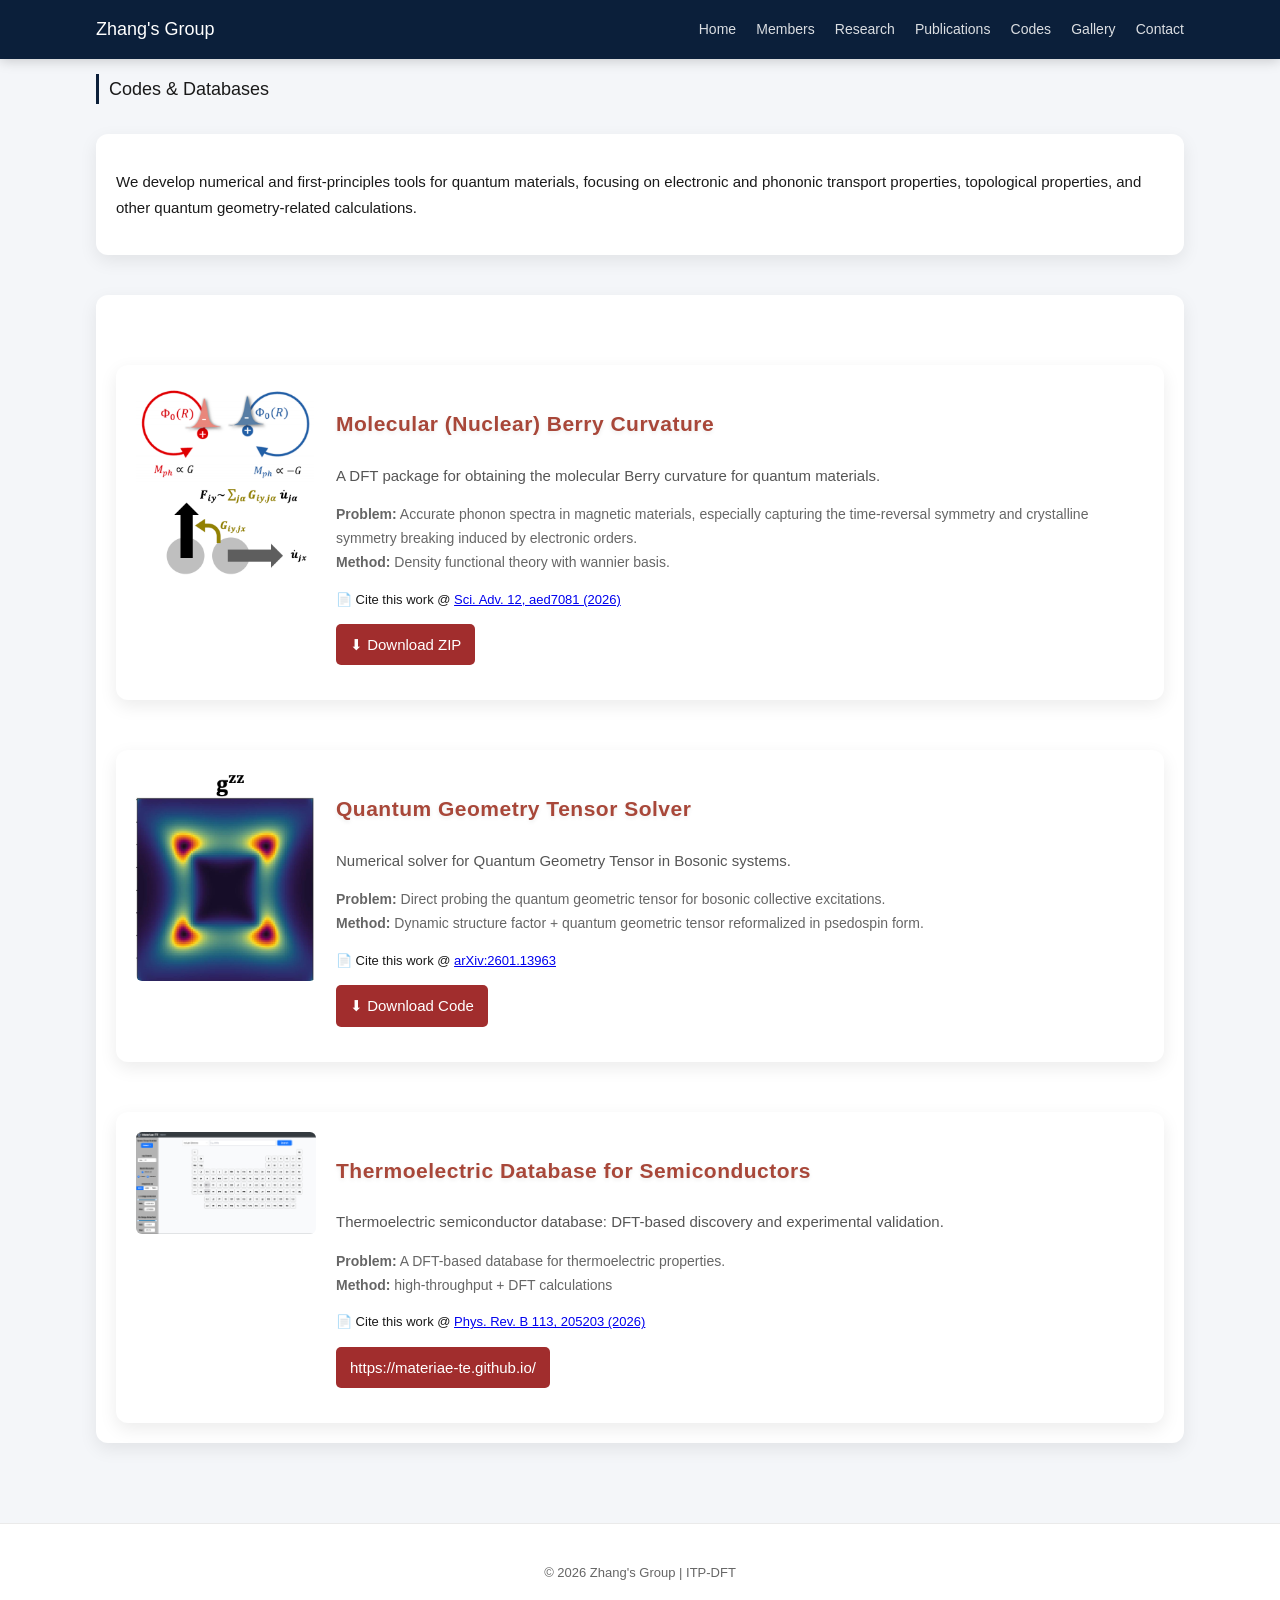
<file: codes.html>
<!DOCTYPE html>
<html lang="en">

<head>
<meta charset="UTF-8">
<meta name="viewport" content="width=device-width, initial-scale=1.0">
<title>Codes | Zhang's Group</title>
<link rel="stylesheet" href="css/style.css">
</head>

<body>

<!-- ================= NAVBAR ================= -->
<header class="navbar">
    <div class="container">

        <div class="logo-area">
            <h1>Zhang's Group</h1>
        </div>

        <nav>
            <a href="index.html">Home</a>
            <a href="members.html">Members</a>
            <a href="research.html">Research</a>
            <a href="publications.html">Publications</a>
            <a href="codes.html">Codes</a>
            <a href="gallery.html">Gallery</a>
            <a href="contact.html">Contact</a>
        </nav>

    </div>
</header>

<!-- ================= MAIN ================= -->
<div class="container">

<h2>Codes & Databases </h2>

<!-- ================= INTRO ================= -->
<section class="card">

    <p>
        We develop numerical and first-principles tools for quantum materials,
        focusing on electronic and phononic transport properties, topological properties, and other quantum geometry-related calculations.
    </p>

</section>

<!-- ================= CODE CARDS ================= -->
<section class="card">

<div style="display:flex; flex-direction:column; gap:20px; margin-top:20px;">

    <!-- ================= CODE 1 ================= -->
    <div class="card" style="display:flex; gap:20px; align-items:flex-start;">

        <img src="./images/MBC.png"
             style="width:180px; border-radius:6px;">

        <div>

            <h3>Molecular (Nuclear) Berry Curvature</h3>

            <p style="color:#555;">
                A DFT package for obtaining the molecular Berry curvature for quantum materials.
            </p>

            <p style="font-size:14px; color:#666;">
                <b>Problem:</b> Accurate phonon spectra in magnetic materials, especially capturing the time-reversal symmetry and crystalline symmetry breaking induced by electronic orders.<br>
                <b>Method:</b> Density functional theory with wannier basis.
            </p>

            <p style="font-size:13px;">
                📄 Cite this work @ 
                <a href="https://www.science.org/doi/10.1126/sciadv.aed7081" target="_blank">
                    	Sci. Adv. 12, aed7081 (2026)
                </a>
            </p>
    
            <p style="margin-top:10px;">
           <a href="Codes&Database/MBC.zip" download
          style="display:inline-block; padding:8px 14px; background:#a12d2d; color:white; border-radius:5px; text-decoration:none;">
          ⬇ Download ZIP
           </a>
            </p>

        </div>

    </div>

    <!-- ================= CODE 2 ================= -->
    <div class="card" style="display:flex; gap:20px; align-items:flex-start;">

        <img src="./images/gzz.png"
             style="width:180px; border-radius:6px;">

        <div>

            <h3>Quantum Geometry Tensor Solver</h3>

            <p style="color:#555;">
                Numerical solver for Quantum Geometry Tensor in Bosonic systems.
            </p>

            <p style="font-size:14px; color:#666;">
                <b>Problem:</b> Direct probing the quantum geometric tensor for bosonic collective excitations. <br>
                <b>Method:</b> Dynamic structure factor + quantum geometric tensor reformalized in psedospin form.
            </p>

            <p style="font-size:13px;">
                📄 Cite this work @ 
                <a href="https://arxiv.org/abs/2601.13963"> 	arXiv:2601.13963  </a>
            </p>
            <p style="margin-top:10px;">
           <a href="https://github.com/phywuchi/Project_1_QGT_pseudospin" download
          style="display:inline-block; padding:8px 14px; background:#a12d2d; color:white; border-radius:5px; text-decoration:none;">
            ⬇ Download Code 
           </a>
            </p>

        </div>

    </div>

    <!-- ================= CODE 3 ================= -->
    <div class="card" style="display:flex; gap:20px; align-items:flex-start;">

        <img src="./images/Database-ZT.png"
             style="width:180px; border-radius:6px;">

        <div>

            <h3>Thermoelectric Database for Semiconductors</h3>

            <p style="color:#555;">
                Thermoelectric semiconductor database: DFT-based discovery and experimental validation.
            </p>

            <p style="font-size:14px; color:#666;">
                <b>Problem:</b> A DFT-based database for thermoelectric properties. <br>
                <b>Method:</b> high-throughput + DFT calculations
            </p>

            <p style="font-size:13px;">
                📄 Cite this work @ 
                <a href="https://doi.org/10.1103/rvcd-66cb"> Phys. Rev. B 113, 205203 (2026)</a>
            </p>

             <p style="margin-top:10px;">
           <a href="https://materiae-te.github.io/" download
          style="display:inline-block; padding:8px 14px; background:#a12d2d; color:white; border-radius:5px; text-decoration:none;">
          https://materiae-te.github.io/
           </a>
            </p>

        </div>

    </div>

</div>

</section>

</div>

<!-- ================= FOOTER ================= -->
<footer>
    <p>© 2026 Zhang's Group | ITP-DFT</p>
</footer>

</body>
</html>
</file>
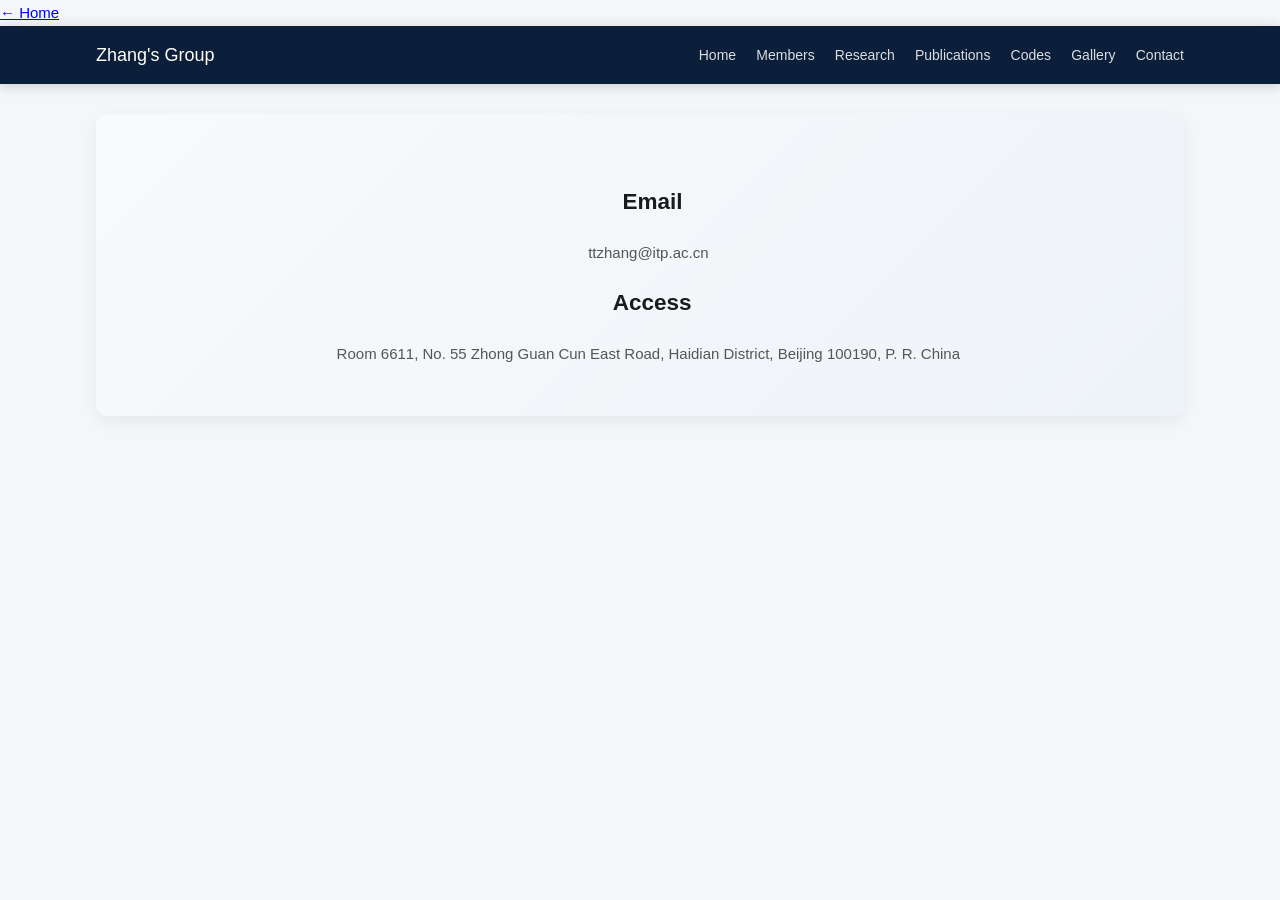
<file: contact.html>
<a class="back-home" href="index.html">← Home</a>
<!DOCTYPE html>
<html lang="en">
<head>
<meta charset="UTF-8">
<title>Research | Zhang's Group</title>
<link rel="stylesheet" href="css/style.css">
</head>

<body>

<header class="navbar">
    <div class="container">
        <h1>Zhang's Group</h1>
        <nav>
            <a href="index.html">Home</a>
            <a href="members.html">Members</a>
            <a href="research.html" class="active">Research</a>
            <a href="publications.html">Publications</a>
            <a href="codes.html">Codes</a>
            <a href="gallery.html">Gallery</a>
            <a href="contact.html">Contact</a>
        </nav>
    </div>
</header>

<div class="container">
<section class="hero">
    <div class="hero-text">
        <h1 class="title">&nbsp;&nbsp;&nbsp;&nbsp;Email</h1>
        <p class="subtitle">&nbsp;&nbsp;&nbsp;&nbsp;ttzhang@itp.ac.cn</p>

      <h1 class="title">&nbsp;&nbsp;&nbsp;&nbsp;Access</h1>
        <p class="subtitle">&nbsp;&nbsp;&nbsp;&nbsp;Room 6611, No. 55 Zhong Guan Cun East Road, Haidian District, Beijing 100190, P. R. China</p>
      
    </div>
</section>
</file>
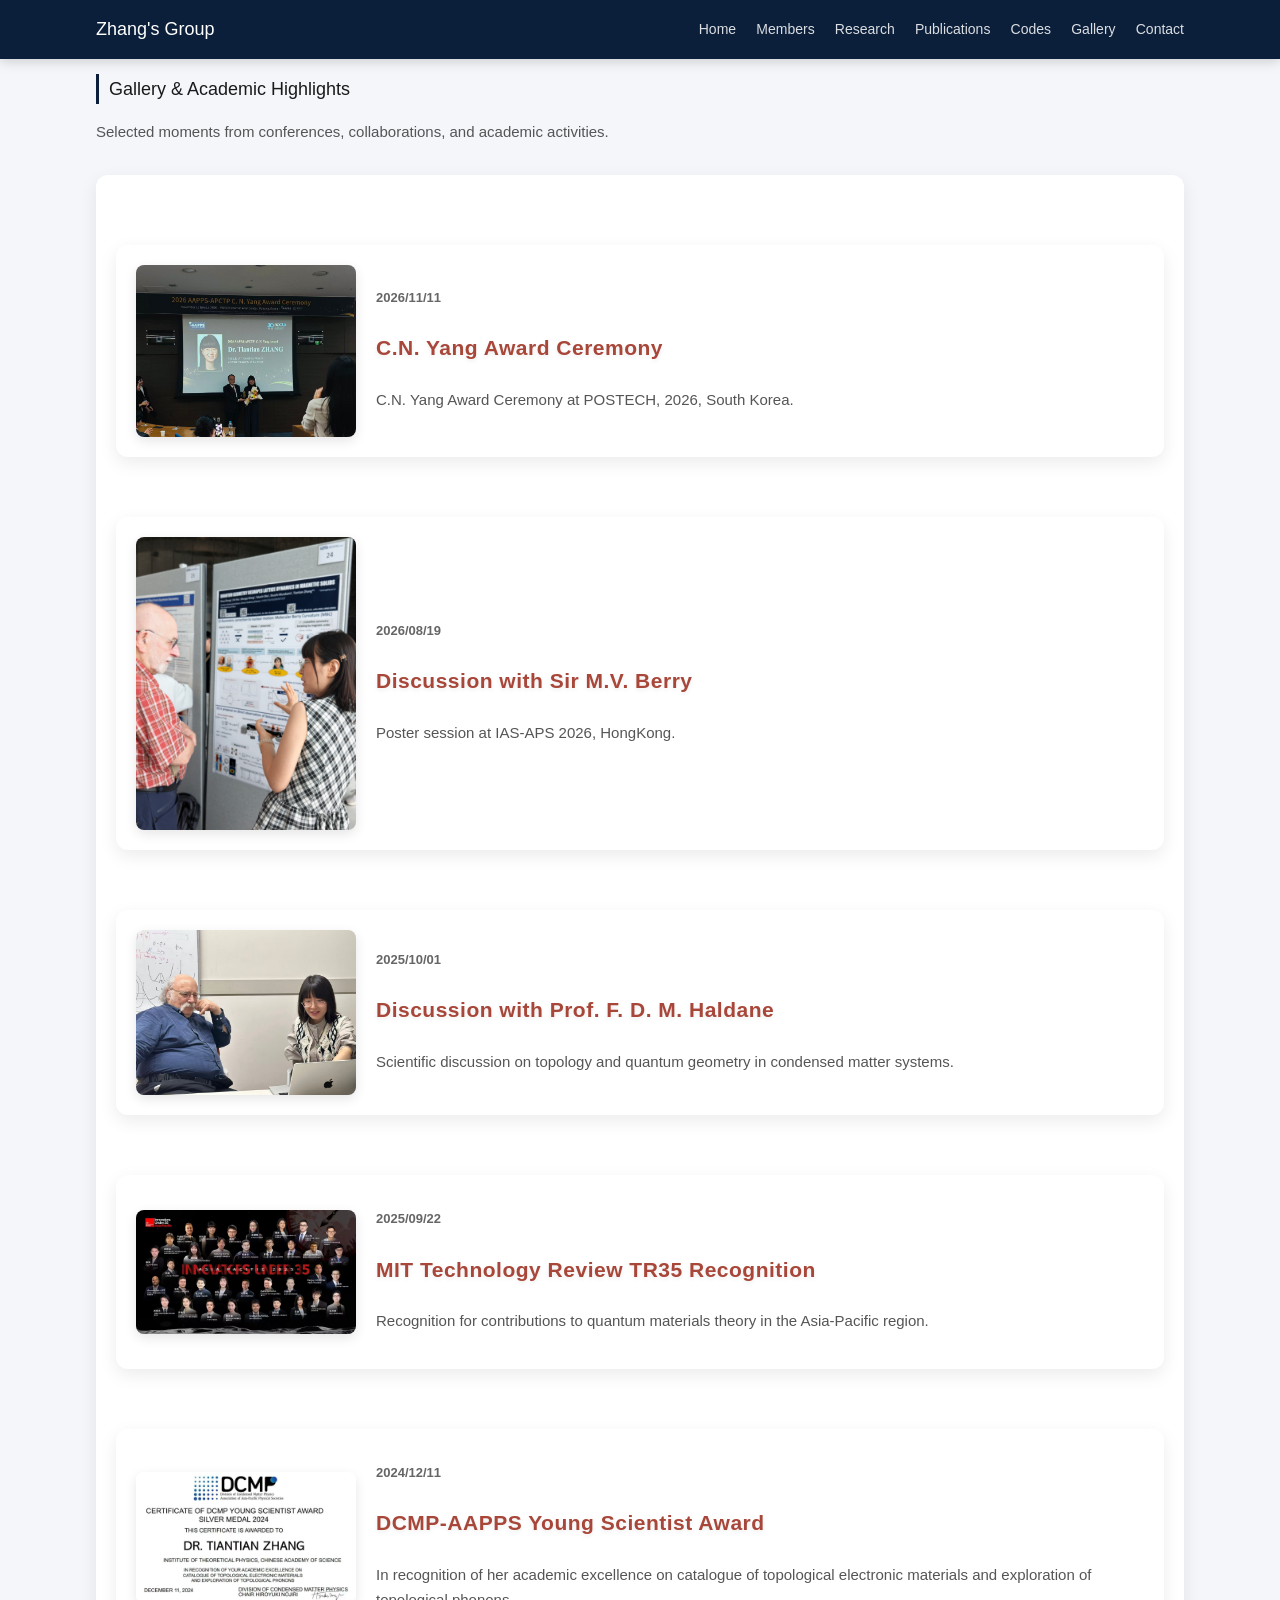
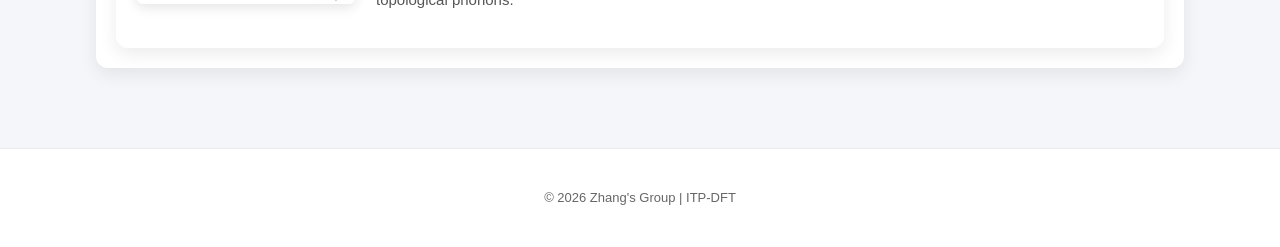
<file: gallery.html>
<!DOCTYPE html>
<html lang="en">

<head>
<meta charset="UTF-8">
<meta name="viewport" content="width=device-width, initial-scale=1.0">
<title>Gallery | Zhang's Group</title>
<link rel="stylesheet" href="css/style.css">
</head>

<body>

<!-- ================= NAVBAR ================= -->
<header class="navbar">
    <div class="container">

        <div class="logo-area">
            <h1>Zhang's Group</h1>
        </div>

        <nav>
            <a href="index.html">Home</a>
            <a href="members.html">Members</a>
            <a href="research.html">Research</a>
            <a href="publications.html">Publications</a>
            <a href="codes.html">Codes</a>
            <a href="gallery.html">Gallery</a>
            <a href="contact.html">Contact</a>
        </nav>

    </div>
</header>

<!-- ================= MAIN ================= -->
<div class="container">

<h2>Gallery & Academic Highlights</h2>

<p style="color:#555; max-width:800px;">
    Selected moments from conferences, collaborations, and academic activities.
</p>

<!-- ================= TIMELINE CONTAINER ================= -->
<section class="card">

<div style="display:flex; flex-direction:column; gap:30px; margin-top:20px;">

         <!-- ================= ITEM 0 ================= -->
    <div class="card" style="display:flex; gap:20px; align-items:center;">

        <img src="./images/cnyang.jpg"
             style="width:220px; border-radius:8px; box-shadow:0 4px 12px rgba(0,0,0,0.1);">

        <div>

            <p style="font-size:13px; color:#666;">
                <b>2026/11/11</b>
            </p>

            <h3>C.N. Yang Award Ceremony</h3>

            <p style="color:#555;">
                C.N. Yang Award Ceremony at POSTECH, 2026, South Korea.
            </p>

        </div>

    </div>

        <!-- ================= ITEM 0 ================= -->
    <div class="card" style="display:flex; gap:20px; align-items:center;">

        <img src="./images/berry.jpg"
             style="width:220px; border-radius:8px; box-shadow:0 4px 12px rgba(0,0,0,0.1);">

        <div>

            <p style="font-size:13px; color:#666;">
                <b>2026/08/19</b>
            </p>

            <h3>Discussion with Sir M.V. Berry</h3>

            <p style="color:#555;">
                Poster session at IAS-APS 2026, HongKong.
            </p>

        </div>

    </div>

    <!-- ================= ITEM 1 ================= -->
    <div class="card" style="display:flex; gap:20px; align-items:center;">

        <img src="./images/Haldane.jpg"
             style="width:220px; border-radius:8px; box-shadow:0 4px 12px rgba(0,0,0,0.1);">

        <div>

            <p style="font-size:13px; color:#666;">
                <b>2025/10/01</b>
            </p>

            <h3>Discussion with Prof. F. D. M. Haldane</h3>

            <p style="color:#555;">
                Scientific discussion on topology and quantum geometry in condensed matter systems.
            </p>

        </div>

    </div>

    <!-- ================= ITEM 2 ================= -->
    <div class="card" style="display:flex; gap:20px; align-items:center;">

        <img src="./images/2025-TR35.jpg"
             style="width:220px; border-radius:8px; box-shadow:0 4px 12px rgba(0,0,0,0.1);">

        <div>

            <p style="font-size:13px; color:#666;">
                <b>2025/09/22</b>
            </p>

            <h3>MIT Technology Review TR35 Recognition</h3>

            <p style="color:#555;">
                Recognition for contributions to quantum materials theory in the Asia-Pacific region.
            </p>

        </div>

    </div>

    <!-- ================= ITEM 3 ================= -->
    <div class="card" style="display:flex; gap:20px; align-items:center;">

        <img src="./images/2024-AAPPS.jpg"
             style="width:220px; border-radius:8px; box-shadow:0 4px 12px rgba(0,0,0,0.1);">

        <div>

            <p style="font-size:13px; color:#666;">
                <b>2024/12/11</b>
            </p>

            <h3>DCMP-AAPPS Young Scientist Award</h3>

            <p style="color:#555;">
                In recognition of her academic excellence on catalogue of topological electronic materials and exploration of topological phonons.
            </p>

        </div>

    </div>

</div>

</section>

</div>

<!-- ================= FOOTER ================= -->
<footer>
    <p>© 2026 Zhang's Group | ITP-DFT</p>
</footer>

</body>
</html>
</file>
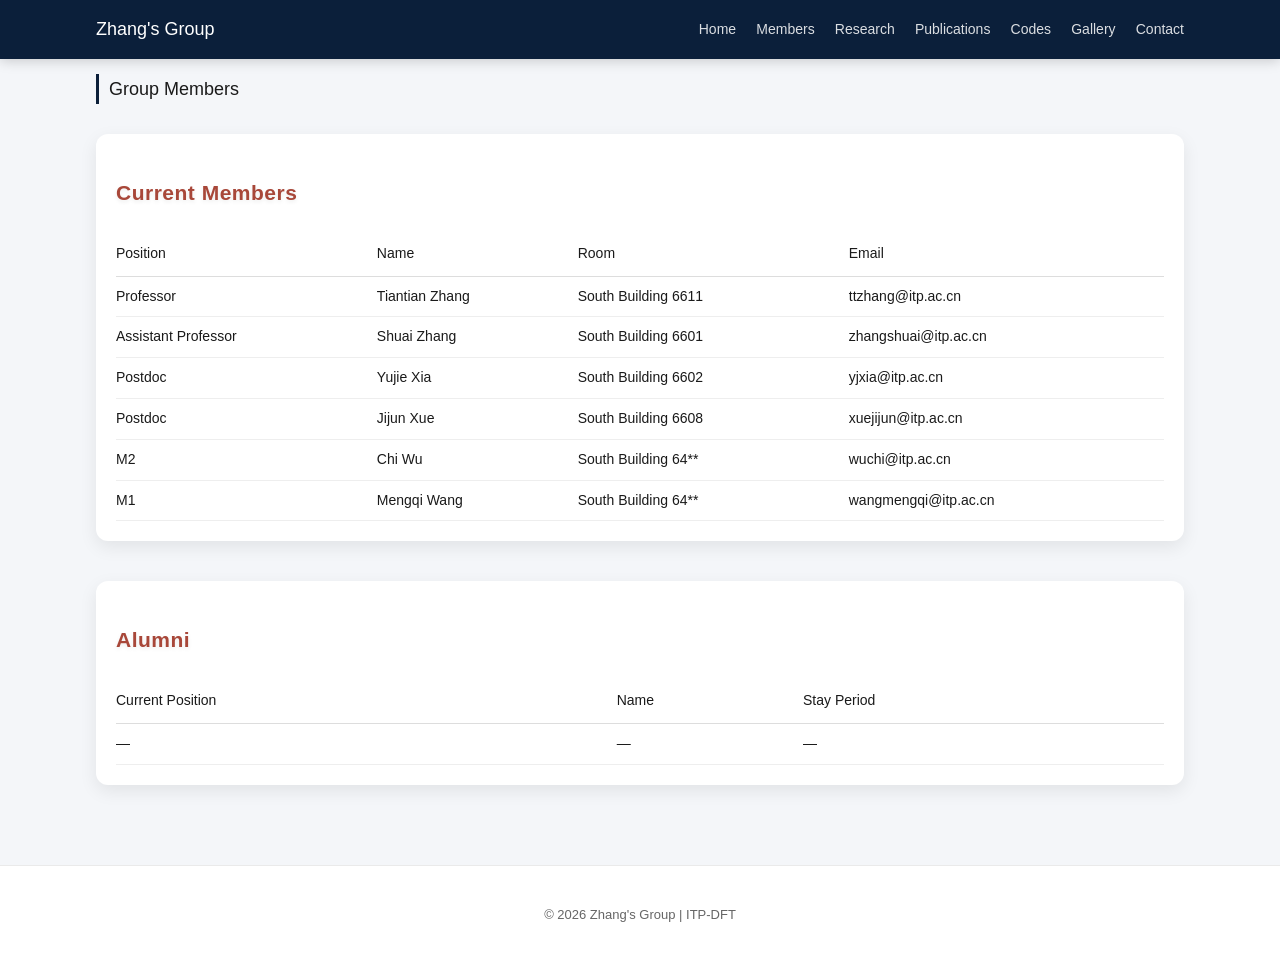
<file: members.html>
<!DOCTYPE html>
<html lang="en">

<head>
<meta charset="UTF-8">
<meta name="viewport" content="width=device-width, initial-scale=1.0">
<title>Members | Zhang's Group</title>
<link rel="stylesheet" href="css/style.css">
</head>

<body>

<!-- ================= NAVBAR ================= -->
<header class="navbar">
    <div class="container">

        <div class="logo-area">
            <h1>Zhang's Group</h1>
        </div>

        <nav>
            <a href="index.html">Home</a>
            <a href="members.html">Members</a>
            <a href="research.html">Research</a>
            <a href="publications.html">Publications</a>
            <a href="codes.html">Codes</a>
            <a href="gallery.html">Gallery</a>
            <a href="contact.html">Contact</a>
        </nav>

    </div>
</header>

<!-- ================= MAIN ================= -->
<div class="container">

<h2>Group Members</h2>

<!-- ================= CURRENT MEMBERS CARD ================= -->
<section class="card">

<h3>Current Members</h3>

<table class="member-table">

<tr>
    <th>Position</th>
    <th>Name</th>
    <th>Room</th>
    <th>Email</th>
</tr>

<tr>
    <td>Professor</td>
    <td>Tiantian Zhang</td>
    <td>South Building 6611</td>
    <td>ttzhang@itp.ac.cn</td>
</tr>

<tr>
    <td>Assistant Professor</td>
    <td>Shuai Zhang</td>
    <td>South Building 6601</td>
    <td>zhangshuai@itp.ac.cn</td>
</tr>

<tr>
    <td>Postdoc</td>
    <td>Yujie Xia</td>
    <td>South Building 6602</td>
    <td>yjxia@itp.ac.cn</td>
</tr>

<tr>
    <td>Postdoc</td>
    <td>Jijun Xue</td>
    <td>South Building 6608</td>
    <td>xuejijun@itp.ac.cn</td>
</tr>

<tr>
    <td>M2</td>
    <td>Chi Wu</td>
    <td>South Building 64**</td>
    <td>wuchi@itp.ac.cn</td>
</tr>

<tr>
    <td>M1</td>
    <td>Mengqi Wang</td>
    <td>South Building 64**</td>
    <td>wangmengqi@itp.ac.cn</td>
</tr>

</table>

</section>

<!-- ================= ALUMNI CARD ================= -->
<section class="card">

<h3>Alumni</h3>

<table class="member-table">

<tr>
    <th>Current Position</th>
    <th>Name</th>
    <th>Stay Period</th>
</tr>

<tr>
    <td>—</td>
    <td>—</td>
    <td>—</td>
</tr>

</table>

</section>

</div>

<!-- ================= FOOTER ================= -->
<footer>
    <p>© 2026 Zhang's Group | ITP-DFT</p>
</footer>

</body>
</html>
</file>
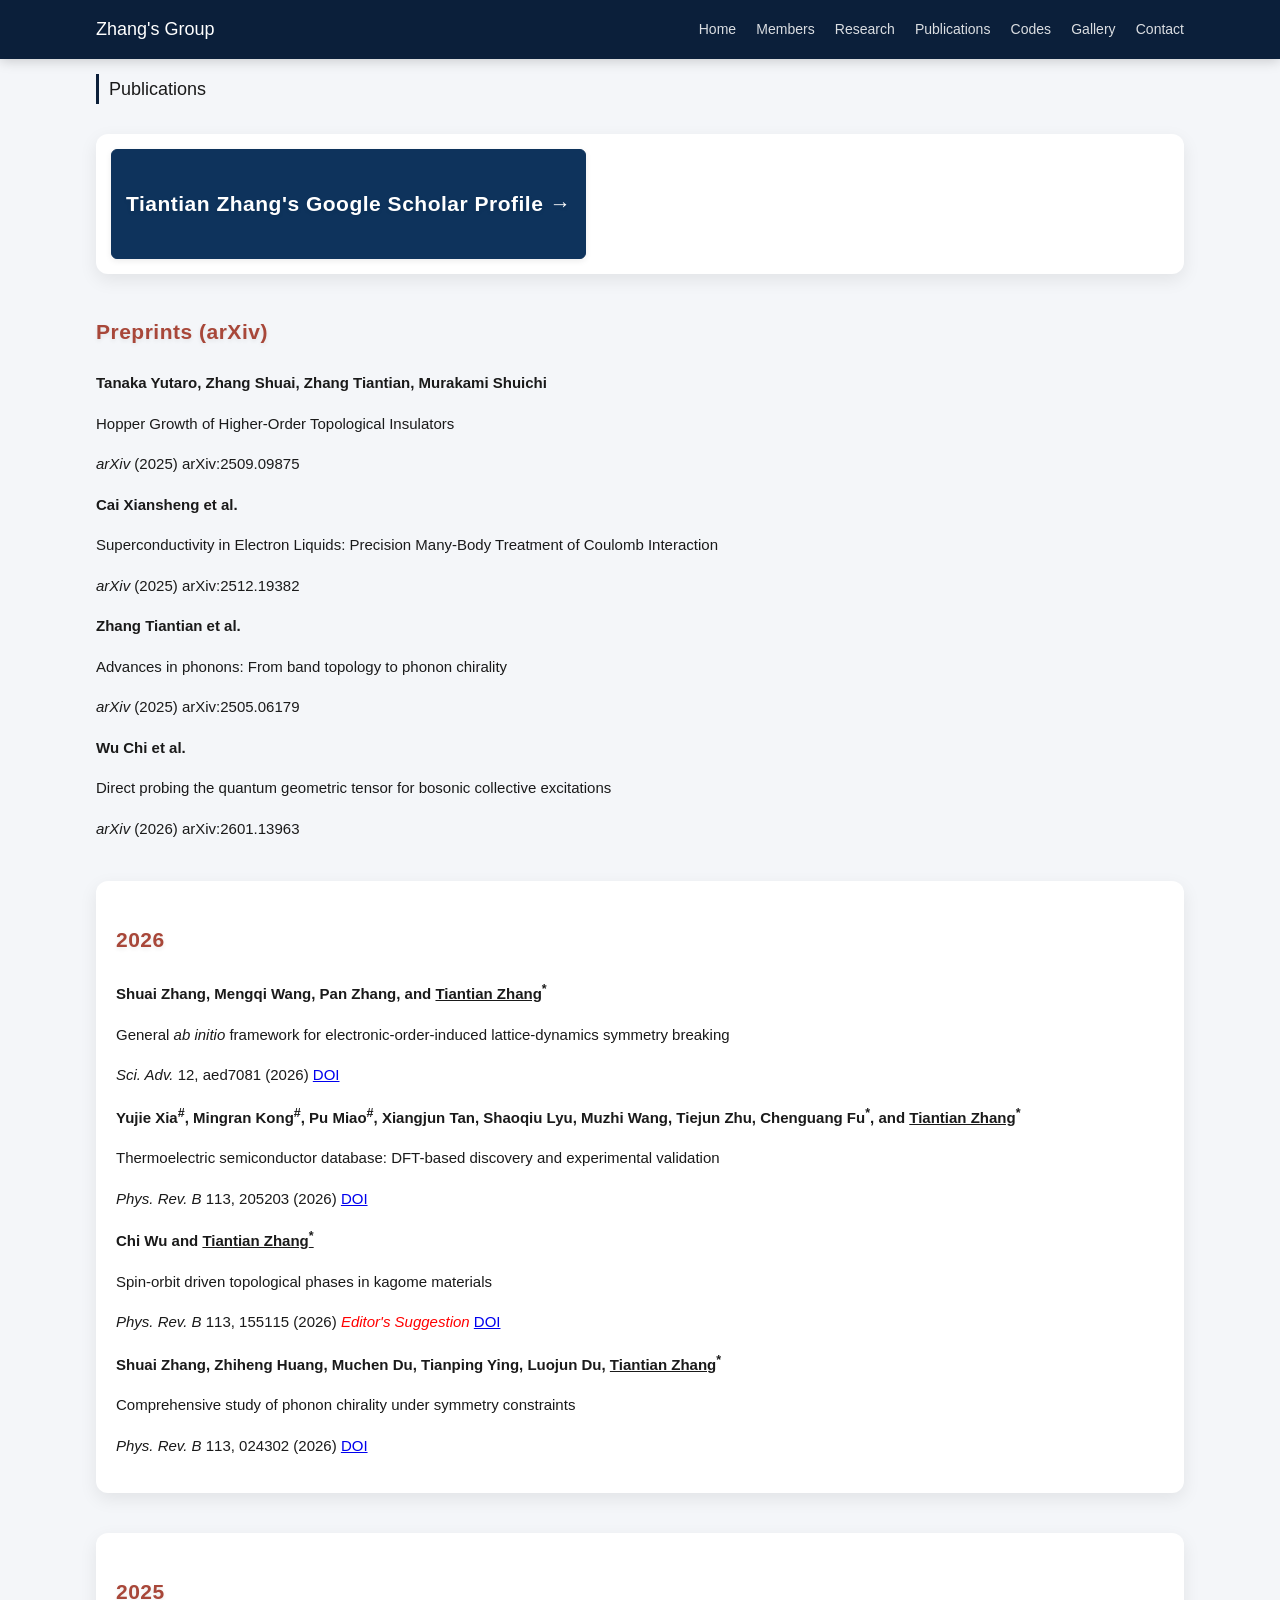
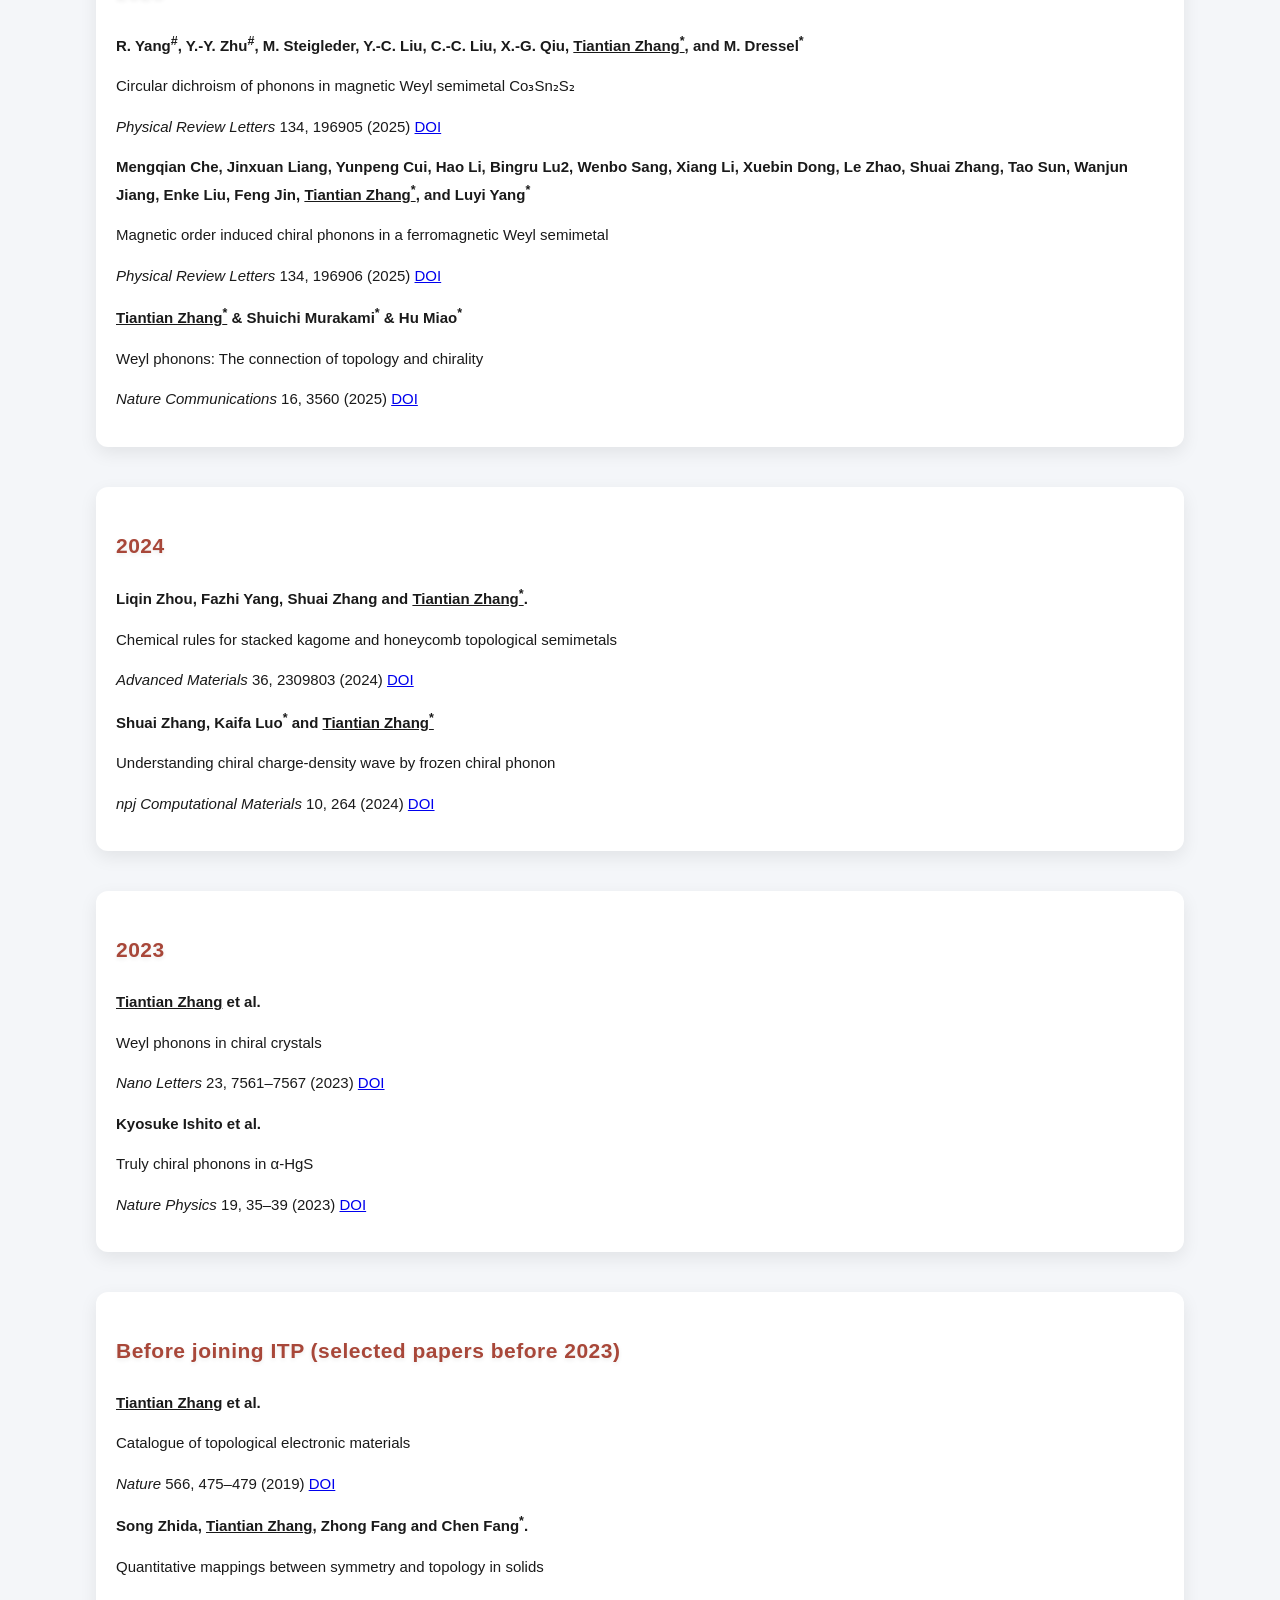
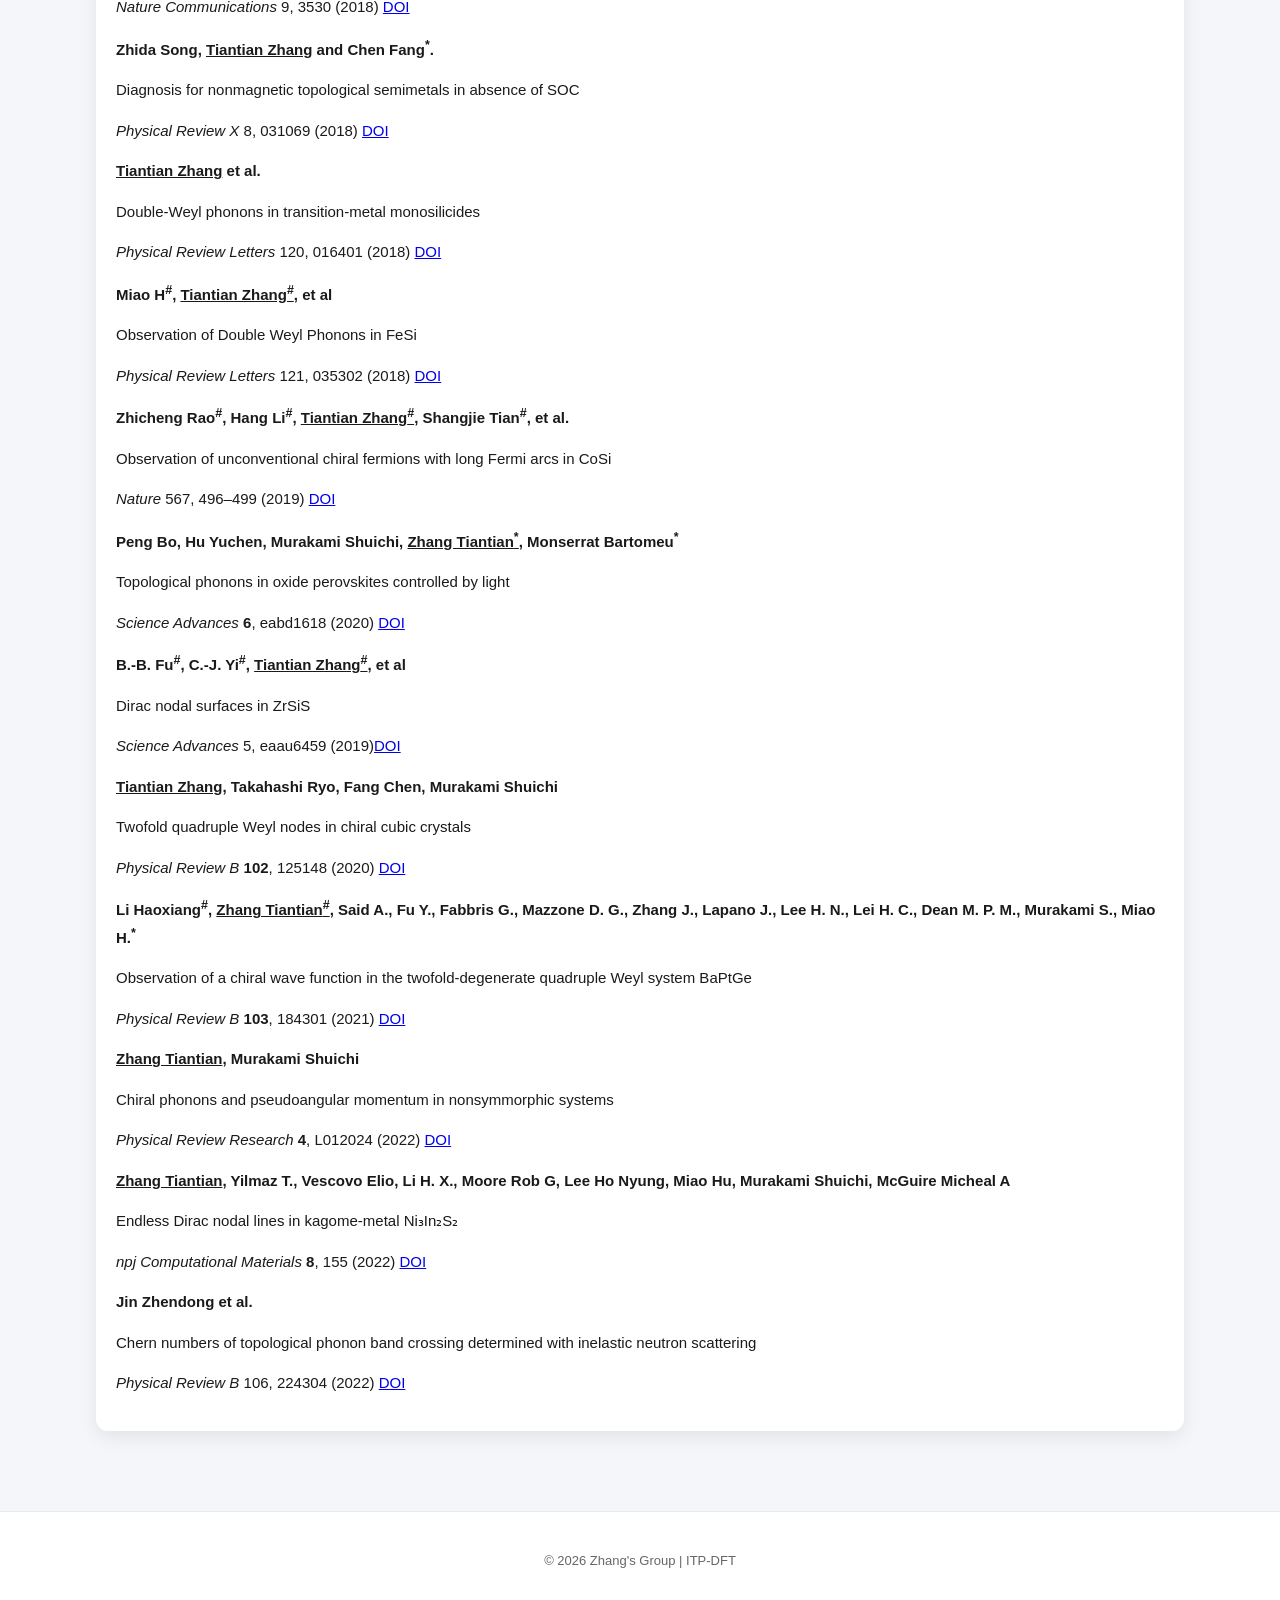
<file: publications.html>
<!DOCTYPE html>
<html lang="en">

<head>
<meta charset="UTF-8">
<meta name="viewport" content="width=device-width, initial-scale=1.0">
<title>Publications | Zhang's Group</title>
<link rel="stylesheet" href="css/style.css">
</head>

<body>

<!-- ================= NAVBAR ================= -->
<header class="navbar">
    <div class="container">

        <div class="logo-area">
            <h1>Zhang's Group</h1>
        </div>

        <nav>
            <a href="index.html">Home</a>
            <a href="members.html">Members</a>
            <a href="research.html">Research</a>
            <a href="publications.html">Publications</a>
            <a href="codes.html">Codes</a>
            <a href="gallery.html">Gallery</a>
            <a href="contact.html">Contact</a>
        </nav>

    </div>
</header>

<!-- ================= MAIN ================= -->
<div class="container">

<h2>Publications</h2>

<!-- ================= SCHOLAR ================= -->
<section class="card" style="padding:15px;">
    <a href="https://scholar.google.com/citations?hl=zh-CN&user=thgksIEAAAAJ&view_op=list_works"
       target="_blank"
       style="
        display:inline-block;
        padding:8px 14px;
        border:1px solid #0e335c;
        font-size:13px;
        text-decoration:none;
        color:#ffffff;
        background:#0e335c;              /* 关键：背景色 */
        border-radius:6px;
        box-shadow:0 2px 6px rgba(0,0,0,0.08);
        transition: all 0.2s ease;
       "
       onmouseover="this.style.background='#1f3a5f'; this.style.transform='translateY(-1px)'"
       onmouseout="this.style.background='#2c5aa0'; this.style.transform='translateY(0)'"
    >
        <h4>Tiantian Zhang's Google Scholar Profile → </h4>
    </a>
</section>


<!-- ================= ARXIV ================= -->
<section>
<h3>Preprints (arXiv)</h3>


<div style="margin-top:15px;">
<p><b>Tanaka Yutaro, Zhang Shuai, Zhang Tiantian, Murakami Shuichi</b></p>
<p>Hopper Growth of Higher-Order Topological Insulators</p>
<p><i>arXiv</i> (2025) arXiv:2509.09875</p>
</div>

<div style="margin-top:15px;">
<p><b>Cai Xiansheng et al.</b></p>
<p>Superconductivity in Electron Liquids: Precision Many-Body Treatment of Coulomb Interaction</p>
<p><i>arXiv</i> (2025) arXiv:2512.19382</p>
</div>

<div style="margin-top:15px;">
<p><b>Zhang Tiantian et al.</b></p>
<p>Advances in phonons: From band topology to phonon chirality</p>
<p><i>arXiv</i> (2025) arXiv:2505.06179</p>
</div>

<div style="margin-top:15px;">
<p><b>Wu Chi et al.</b></p>
<p>Direct probing the quantum geometric tensor for bosonic collective excitations</p>
<p><i>arXiv</i> (2026) arXiv:2601.13963</p>
</div>

</section>



    

<!-- ================= 2026 ================= -->
<section class="card">

<h3>2026</h3>

    
<div style="margin-top:15px;">
<p><b>Shuai Zhang, Mengqi Wang, Pan Zhang, and <u>Tiantian Zhang</u><sup>*</sup></b></p>
<p>General <i>ab initio</i> framework for electronic-order-induced lattice-dynamics symmetry breaking</p>
<p><i>Sci. Adv. </i> 12, aed7081 (2026) <a href="https://www.science.org/doi/10.1126/sciadv.aed7081" target="_blank"> DOI</a>
</p>
</div>


    <div style="margin-top:15px;">
    <p><b>Yujie Xia<sup>#</sup>, Mingran Kong<sup>#</sup>, Pu Miao<sup>#</sup>, Xiangjun Tan, Shaoqiu Lyu, Muzhi Wang, Tiejun Zhu, Chenguang Fu<sup>*</sup>, and <u>Tiantian Zhang</u><sup>*</sup></b></p>
    <p>Thermoelectric semiconductor database: DFT-based discovery and experimental validation </p>
    <p><i>Phys. Rev. B</i> 113, 205203 (2026)
        <a href="https://doi.org/10.1103/rvcd-66cb" target="_blank"> DOI</a>
    </p>
</div>
    
    
    <div style="margin-top:15px;">

    <p><b>Chi Wu and <u>Tiantian Zhang<sup>*</sup></u></b></p>
    <p>
            Spin-orbit driven topological phases in kagome materials

        </p>
 <p>
  <i>Phys. Rev. B</i> 113, 155115 (2026)
  <span style="color: red"><i> Editor's Suggestion </i></span>
  <a href="https://doi.org/10.1103/hckh-kxx5">DOI</a>
</p>


</div>


    



<div style="margin-top:15px;">
    <p><b>Shuai Zhang, Zhiheng Huang, Muchen Du, Tianping Ying, Luojun Du, <u>Tiantian Zhang</u><sup>*</sup></b></p>
    <p>Comprehensive study of phonon chirality under symmetry constraints</p>
    <p><i>Phys. Rev. B</i> 113, 024302 (2026)
        <a href="https://doi.org/10.1103/gmfc-gx4v" target="_blank"> DOI</a>
    </p>
</div>
    

</section>

    

<!-- ================= 2025 ================= -->
<section class="card">

<h3>2025</h3>

<!-- PRL 134, 196905 -->
<div style="margin-top:15px;">
    <p><b>R. Yang<sup>#</sup>, Y.-Y. Zhu<sup>#</sup>, M. Steigleder, Y.-C. Liu, C.-C. Liu, X.-G. Qiu, <u>Tiantian Zhang<sup>*</sup></u>, and M. Dressel<sup>*</sup></b></p>
    <p>Circular dichroism of phonons in magnetic Weyl semimetal Co₃Sn₂S₂</p>
    <p><i>Physical Review Letters</i> 134, 196905 (2025) 
        <a href="https://doi.org/10.1103/PhysRevLett.134.196905" target="_blank">DOI</a>
    </p>
</div>

<!-- PRL 134, 196906 -->
<div style="margin-top:15px;">
    <p><b>Mengqian Che, Jinxuan Liang, Yunpeng Cui, Hao Li, Bingru Lu2, Wenbo Sang, Xiang Li, Xuebin Dong, Le Zhao, Shuai Zhang, Tao Sun, Wanjun Jiang, Enke Liu, Feng Jin, <u>Tiantian Zhang<sup>*</sup></u>, and Luyi Yang<sup>*</sup></b></p>
    <p>Magnetic order induced chiral phonons in a ferromagnetic Weyl semimetal</p>
    <p><i>Physical Review Letters</i> 134, 196906 (2025)
        <a href="https://doi.org/10.1103/PhysRevLett.134.196906" target="_blank">DOI</a>
    </p>
</div>

<!-- Nature Communications 16, 3560 -->
<div style="margin-top:15px;">
    <p><b><u>Tiantian Zhang<sup>*</sup></u> & Shuichi Murakami<sup>*</sup> & Hu Miao<sup>*</sup></b></p>
    <p>Weyl phonons: The connection of topology and chirality</p>
    <p><i>Nature Communications</i> 16, 3560 (2025) 
        <a href="https://doi.org/10.1038/s41467-025-58913-0" target="_blank">DOI</a>
    </p>
</div>



</section>


    <!-- ================= 2024 ================= -->
<section class="card">

<h3>2024</h3>


<!-- Advanced Materials -->
<div style="margin-top:15px;">
    <p><b>Liqin Zhou, Fazhi Yang, Shuai Zhang and <u>Tiantian Zhang<sup>*</sup></u>.</b></p>
    <p>Chemical rules for stacked kagome and honeycomb topological semimetals</p>
    <p><i>Advanced Materials</i> 36, 2309803 (2024)
        <a href="https://doi.org/10.1002/adma.202309803" target="_blank">DOI</a>
    </p>
</div>


<!-- npj Computational Materials 10, 264 -->
<div style="margin-top:15px;">
    <p><b>Shuai Zhang, Kaifa Luo<sup>*</sup> and <u>Tiantian Zhang<sup>*</sup></u></b></p>
    <p>Understanding chiral charge-density wave by frozen chiral phonon</p>
    <p><i>npj Computational Materials</i> 10, 264 (2024)
        <a href="https://doi.org/10.1038/s41524-024-01440-1" target="_blank">DOI</a>
    </p>
</div>


</section>



    <!-- ================= 2023 ================= -->
    <section class="card">
<h3>2023</h3>

        <!-- Nano Letters -->
<div style="margin-top:15px;">
    <p><b><u>Tiantian Zhang</u> et al.</b></p>
    <p>Weyl phonons in chiral crystals</p>
    <p><i>Nano Letters</i> 23, 7561–7567 (2023)
        <a href="https://pubs.acs.org/doi/10.1021/acs.nanolett.3c02132" target="_blank">DOI</a>
    </p>
</div>

<!-- Nature Physics -->
<div style="margin-top:15px;">
    <p><b>Kyosuke Ishito et al.</b></p>
    <p>Truly chiral phonons in α-HgS</p>
    <p><i>Nature Physics</i> 19, 35–39 (2023)
        <a href="https://doi.org/10.1038/s41567-022-01915-2" target="_blank">DOI</a>
    </p>
</div>




</section>

    
<!-- ================= BEFORE 2023 ================= -->
 <section class="card">
     
<h3>Before joining ITP (selected papers before 2023)</h3>

<div style="margin-top:15px;">
<p><b><u>Tiantian Zhang</u> et al.</b></p>
<p>Catalogue of topological electronic materials</p>
<p><i>Nature</i> 566, 475–479 (2019) <a href="https://doi.org/10.1038/s41586-019-0944-6" target="_blank">DOI</a></p>
</div>

<div style="margin-top:15px;">
<p><b>Song Zhida, <u>Tiantian Zhang</u>, Zhong Fang and Chen Fang<sup>*</sup>.</b></p>
<p>Quantitative mappings between symmetry and topology in solids</p>
<p><i>Nature Communications</i> 9, 3530 (2018) <a href="https://doi.org/10.1038/s41467-018-06010-w" target="_blank">DOI</a></p>
</div>

<div style="margin-top:15px;">
<p><b>Zhida Song, <u>Tiantian Zhang</u> and Chen Fang<sup>*</sup>.</b></p>
<p>Diagnosis for nonmagnetic topological semimetals in absence of SOC</p>
<p><i>Physical Review X</i> 8, 031069 (2018) <a href="https://doi.org/10.1103/PhysRevX.8.031069" target="_blank">DOI</a></p>
</div>

<div style="margin-top:15px;">
<p><b><u>Tiantian Zhang</u> et al.</b></p>
<p>Double-Weyl phonons in transition-metal monosilicides</p>
<p><i>Physical Review Letters</i> 120, 016401 (2018) <a href="https://doi.org/10.1103/PhysRevLett.120.016401" target="_blank">DOI</a></p>
</div>

     

<div style="margin-top:15px;">
<p><b>Miao H<sup>#</sup>,  <u>Tiantian Zhang<sup>#</sup></u>, et al </b></p>
<p>Observation of Double Weyl Phonons in FeSi</p>
<p><i>Physical Review Letters</i> 121, 035302 (2018) <a href="https://doi.org/10.1103/PhysRevLett.121.035302" target="_blank">DOI</a></p>
</div>

<div style="margin-top:15px;">
<p><b>Zhicheng Rao<sup>#</sup>, Hang Li<sup>#</sup>, <u>Tiantian Zhang<sup>#</sup></u>, Shangjie Tian<sup>#</sup>, et al.</b></p>
<p>Observation of unconventional chiral fermions with long Fermi arcs in CoSi
</p>
<p><i>Nature</i> 567, 496–499 (2019) <a href="https://doi.org/10.1038/s41586-019-1031-8" target="_blank">DOI</a></p>
</div>

     
<p>
<b>Peng Bo, Hu Yuchen, Murakami Shuichi, <u>Zhang Tiantian<sup>*</sup></u>, Monserrat Bartomeu<sup>*</sup></b>
</p>

<p>
Topological phonons in oxide perovskites controlled by light
</p>

<p>
<i>Science Advances</i> <b>6</b>, eabd1618 (2020)

<a href="https://doi.org/10.1126/sciadv.abd1618" target="_blank">
DOI
</a>
</p>

<div style="margin-top:15px;">
<p><b>B.-B. Fu<sup>#</sup>, C.-J. Yi<sup>#</sup>, <u>Tiantian Zhang<sup>#</sup></u>, et al</b></p>
<p>Dirac nodal surfaces in ZrSiS</p>
<p><i>Science Advances</i> 5, eaau6459 (2019)<a href="https://doi.org/DOI_HERE_SCIADV_ZRSIS" target="_blank">DOI</a></p>
</div>

     <p>
<b><u>Tiantian Zhang</u>, Takahashi Ryo, Fang Chen, Murakami Shuichi</b>
</p>

<p>
Twofold quadruple Weyl nodes in chiral cubic crystals
</p>

<p>
<i>Physical Review B</i> <b>102</b>, 125148 (2020)
<a href="https://doi.org/10.1103/PhysRevB.102.125148" target="_blank">
DOI
</a>
</p>

     <p>
<b>Li Haoxiang<sup>#</sup>, <u>Zhang Tiantian<sup>#</sup></u>, Said A., Fu Y., Fabbris G., Mazzone D. G., Zhang J., Lapano J., Lee H. N., Lei H. C., Dean M. P. M., Murakami S., Miao H.<sup>*</sup></b>
</p>

<p>
Observation of a chiral wave function in the twofold-degenerate quadruple Weyl system BaPtGe
</p>

<p>
<i>Physical Review B</i> <b>103</b>, 184301 (2021)
<a href="https://doi.org/10.1103/PhysRevB.103.184301" target="_blank">
DOI
</a>
</p>

<p>
<b><u>Zhang Tiantian</u>, Murakami Shuichi</b>
</p>

<p>
Chiral phonons and pseudoangular momentum in nonsymmorphic systems
</p>

<p>
<i>Physical Review Research</i> <b>4</b>, L012024 (2022)
<a href="https://doi.org/10.1103/PhysRevResearch.4.L012024" target="_blank">
DOI
</a>
</p>

     <p>
<b><u>Zhang Tiantian</u>, Yilmaz T., Vescovo Elio, Li H. X., Moore Rob G, Lee Ho Nyung, Miao Hu, Murakami Shuichi, McGuire Micheal A</b>
</p>

<p>
Endless Dirac nodal lines in kagome-metal Ni₃In₂S₂
</p>

<p>
<i>npj Computational Materials</i> <b>8</b>, 155 (2022)
<a href="https://doi.org/10.1038/s41524-022-00838-z" target="_blank">
DOI
</a>
</p>
     


<p><b>Jin Zhendong et al.</b></p>

<p>
Chern numbers of topological phonon band crossing determined with inelastic neutron scattering
</p>

<p>
<i>Physical Review B</i> 106, 224304 (2022)
<a href="https://doi.org/10.1103/PhysRevB.106.224304" target="_blank">
DOI
</a>
</p>

</div>


    


</section>




<!-- ================= FOOTER ================= -->
<footer>
    <p>© 2026 Zhang's Group | ITP-DFT</p>
</footer>

</body>
</html>
</file>
<file: css/style.css>
/* =========================
   GLOBAL (Nature + UI Depth Layer)
========================= */

body {
    margin: 0;
    font-family: "Helvetica Neue", Arial, sans-serif;
    background: #f4f6f9;   /* 关键：不再纯白 */
    color: #1a1a1a;
    line-height: 1.7;
    font-size: 15px;
}

/* layout container */
.container {
    width: 85%;
    max-width: 1100px;
    margin: auto;
}

/* =========================
   NAVBAR (Deep Blue Academic Style)
========================= */

.navbar {
    background: #0b1f3a;   /* 墨蓝核心 */
    color: white;
    position: sticky;
    top: 0;
    z-index: 1000;

    box-shadow: 0 2px 12px rgba(0,0,0,0.18);
}

.navbar .container {
    display: flex;
    justify-content: space-between;
    align-items: center;
    padding: 14px 0;
}

.navbar h1 {
    font-size: 18px;
    font-weight: 500;
    margin: 0;
    color: white;
}

.navbar a {
    color: white;
    margin-left: 16px;
    text-decoration: none;
    font-size: 14px;
    opacity: 0.85;
    transition: all 0.2s ease;
}

.navbar a:hover {
    opacity: 1;
    border-bottom: 1px solid rgba(255,255,255,0.8);
}

/* logo */
.logo-area {
    display: flex;
    align-items: center;
    gap: 10px;
}

.logo-area img {
    height: 40px;
    width: auto;
}

/* =========================
   HERO (soft card layer)
========================= */

.hero {
    margin-top: 30px;
    padding: 50px 20px;
    text-align: center;

    background: linear-gradient(135deg, #f8fafc, #eef3f8);
    border-radius: 12px;

    box-shadow: 0 6px 18px rgba(0,0,0,0.06);
}

.hero h2 {
    font-size: 26px;
    font-weight: 500;
    margin-bottom: 10px;
}

.hero p {
    font-size: 15px;
    color: #555;
    max-width: 750px;
    margin: auto;
}

.description {
    max-width: 750px;
    margin: 20px auto;
    color: #444;
    text-align: center;
}

/* =========================
   SECTION BASE STYLE
========================= */

section {
    margin: 40px auto;
}

h2 {
    font-size: 18px;
    font-weight: 500;
    border-left: 3px solid #0b1f3a;
    padding-left: 10px;
}

/* =========================
   CARD SYSTEM (核心 UI depth)
========================= */

.card {
    background: #ffffff;
    border-radius: 12px;
    padding: 20px;
    margin-top: 30px;

    box-shadow: 0 6px 18px rgba(0,0,0,0.08);
    transition: all 0.25s ease;
}

.card:hover {
    transform: translateY(-4px);
    box-shadow: 0 12px 28px rgba(0,0,0,0.14);
}

/* =========================
   NEWS SECTION
========================= */

.news-section {
    display: flex;
    gap: 40px;
    align-items: flex-start;
}

.news-left {
    flex: 2;
}

.news-right {
    flex: 1;
}

/* news list */
.news {
    list-style: none;
    padding: 0;
}

.news li {
    margin-bottom: 12px;
    font-size: 14px;
    color: #333;
}

.news span {
    font-weight: 600;
    margin-right: 8px;
    color: #0b1f3a;
}

/* =========================
   IMAGE SLIDER
========================= */

.floating-gallery {
    position: relative;
    height: 220px;
    overflow: hidden;
    border-radius: 10px;
    box-shadow: 0 6px 18px rgba(0,0,0,0.08);
}

.floating-gallery img {
    position: absolute;
    width: 100%;
    height: 100%;
    object-fit: cover;
    opacity: 0;
    transition: opacity 1s ease-in-out;
}

.floating-gallery img.active {
    opacity: 1;
}

/* =========================
   ACCESS SECTION
========================= */

.access-section p {
    color: #555;
    font-size: 14px;
}

/* =========================
   TABLE (academic clean)
========================= */

table {
    width: 100%;
    border-collapse: collapse;
    margin-top: 20px;
    font-size: 14px;
}

th {
    text-align: left;
    font-weight: 500;
    border-bottom: 1px solid #ddd;
    padding: 10px 0;
}

td {
    padding: 8px 0;
    border-bottom: 1px solid #eee;
}

/* =========================
   FOOTER (soft depth)
========================= */

footer {
    margin-top: 80px;
    padding: 25px 0;
    text-align: center;

    font-size: 13px;
    color: #666;

    background: #ffffff;
    border-top: 1px solid #eaeaea;
}

/* =========================
   RESPONSIVE
========================= */

@media (max-width: 768px) {

    .navbar .container {
        flex-direction: column;
        align-items: flex-start;
    }
https://brillianttt.github.io/itp-dft-homepage/index.html
    .news-section {
        flex-direction: column;
    }

    .hero {
        padding: 30px 15px;
    }

    .container {
        width: 92%;
    }
}

h3 {
    color: #a84739 !important;
    font-weight: 600;
    font-size: 21px;
    letter-spacing: 0.5px;

    text-shadow: 0 2px 4px rgba(0, 0, 0, 0.08);
}

h4 {
    color: white !important;
    font-weight: 600;
    font-size: 21px;
    letter-spacing: 0.5px;

    text-shadow: 0 2px 4px rgba(0, 0, 0, 0.08);
}
</file>
